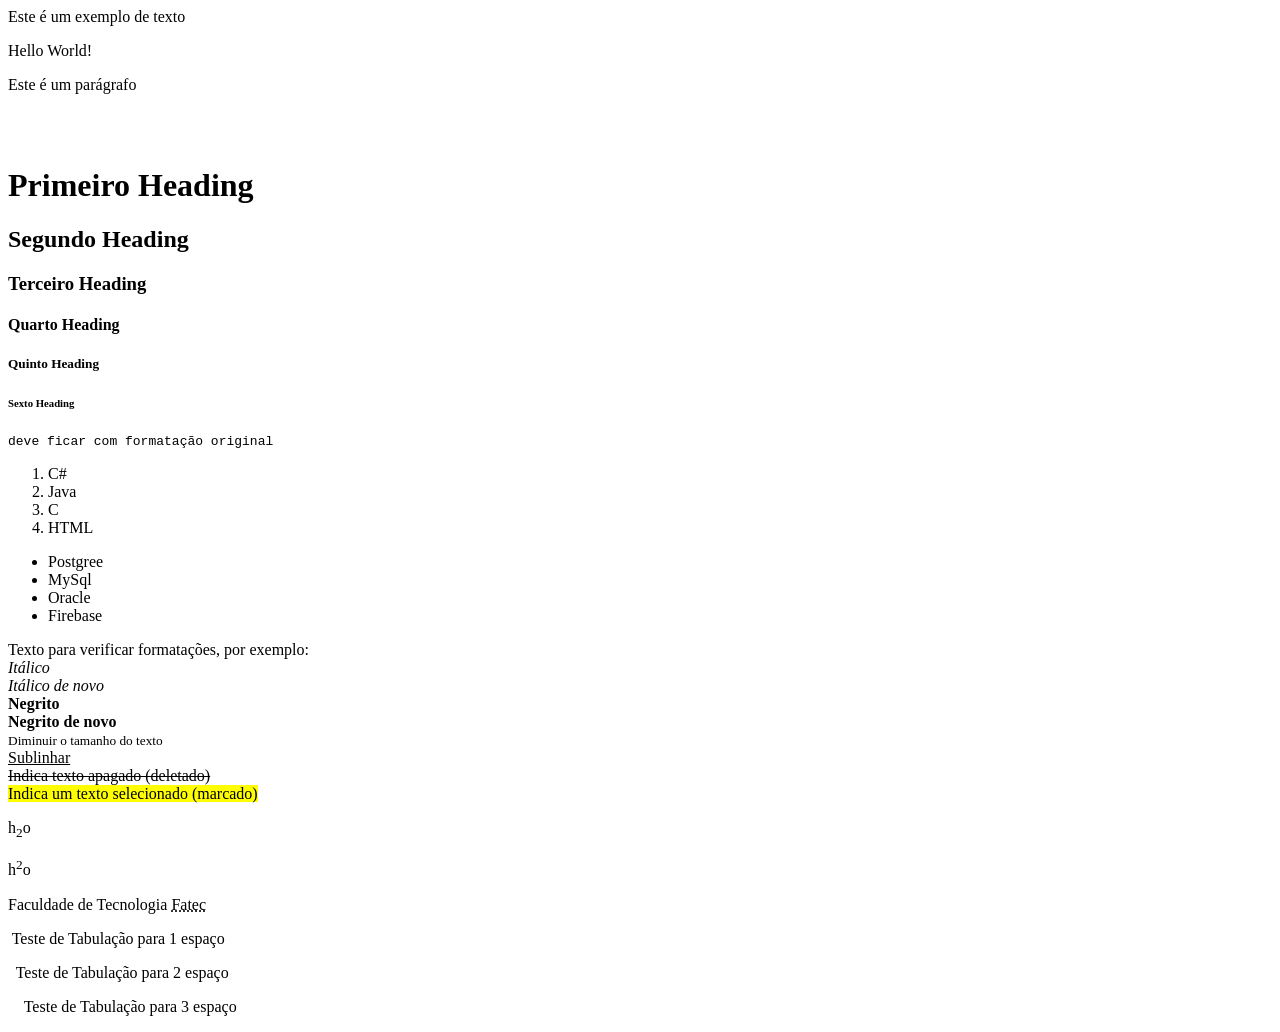
<file: Atividade 1/index.html>
<!DOCTYPE html>
<html lang="pt-br">

<head>
    <meta charset="UTF-8" />

    <meta name="viewport" content="width=device-width, initial-scale=1.0" />
    <meta name="author" content="Eduardo" />
    <meta name="description" content="Página da web" />
    <meta name="keywords" content="sites, web, html" />
    <title>Minha Primeira página</title>
</head>

<body>
    Este é um exemplo de texto
    <p>Hello World!</p>
    <p>Este é um parágrafo</p>

    <br>
    <br>
    <!-- comentário -->
    <!--  -->
    <h1>Primeiro Heading</h1>
    <h2>Segundo Heading</h2>
    <h3>Terceiro Heading</h3>
    <h4>Quarto Heading</h4>
    <h5>Quinto Heading</h5>
    <h6>Sexto Heading</h6>

    <pre>deve ficar com formatação original</pre>
    <ol>
        <li>C#</li>
        <li>Java</li>
        <li>C</li>
        <li>HTML</li>
    </ol>

    <ul>
        <li>Postgree</li>
        <li>MySql</li>
        <li>Oracle</li>
        <li>Firebase</li>
    </ul>
    <p>Texto para verificar formatações,
        por exemplo: <br>
        <i>Itálico</i><br>
        <em>Itálico de novo</em><br>
        <b>Negrito</b><br>
        <strong>Negrito de novo</strong><br>
        <small>Diminuir o tamanho do texto</small><br>
        <u>Sublinhar</u><br>
        <del>Indica texto apagado (deletado)</del><br>
        <mark>Indica um texto selecionado (marcado)</mark><br>
        <p>h<sub>2</sub>o</p>
        <p>h<sup>2</sup>o</p>
        <p>Faculdade de Tecnologia
        <abbr title="Fatec Sorocaba">Fatec</abbr></p>

            <p>&nbsp;Teste de Tabulação para 1 espaço</p>
            <p>&ensp;Teste de Tabulação para 2 espaço</p>
            <p>&emsp;Teste de Tabulação para 3 espaço</p>

    </p>
</body>

</html>
</file>
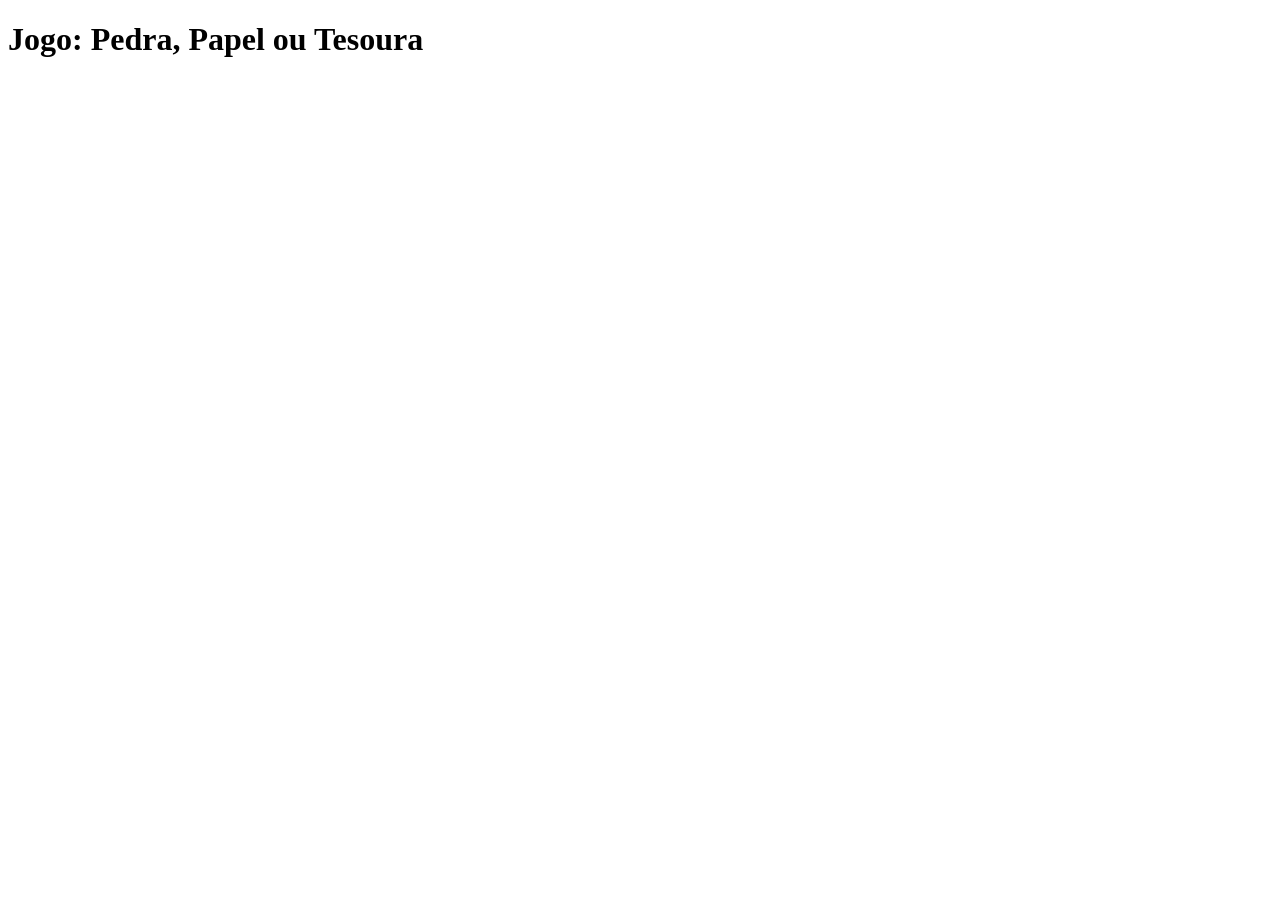
<file: Atividade 7/index.html>
<!DOCTYPE html>
<html lang="pt-BR">
<head>
    <meta charset="UTF-8">
    <title>Exercício - Pedra, Papel ou Tesoura</title>
</head>
<body>
    <h1>Jogo: Pedra, Papel ou Tesoura</h1>
    
    <script src="jogo.js"></script>
</body>
</html>
</file>
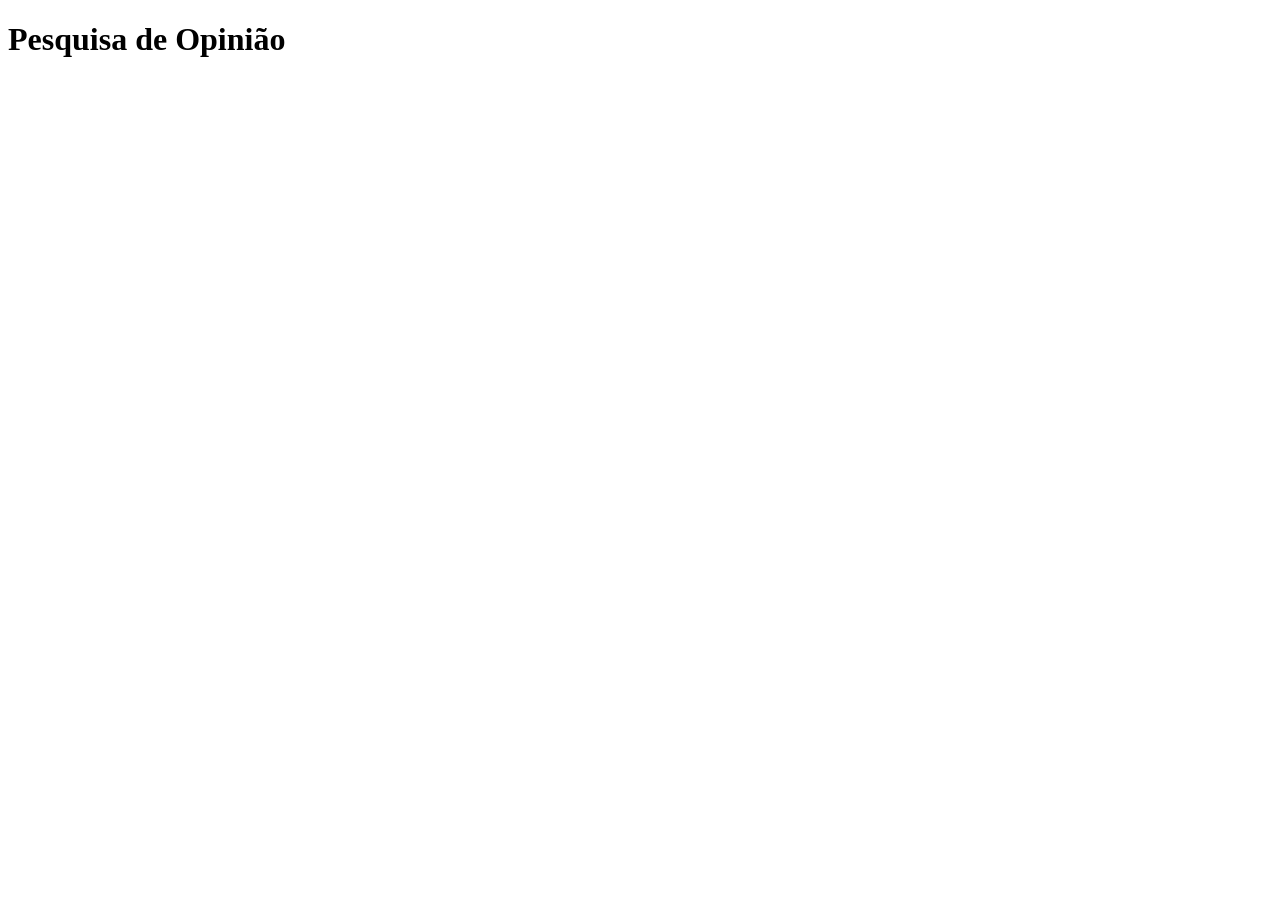
<file: Atividade 8/index.html>
<!DOCTYPE html>
<html lang="pt-BR">
<head>
    <meta charset="UTF-8">
    <title>Atividade 8</title>
</head>
<body>
    <h1>Pesquisa de Opinião</h1>
    
    <script src="Pesquisa.js"></script>
</body>
</html>
</file>
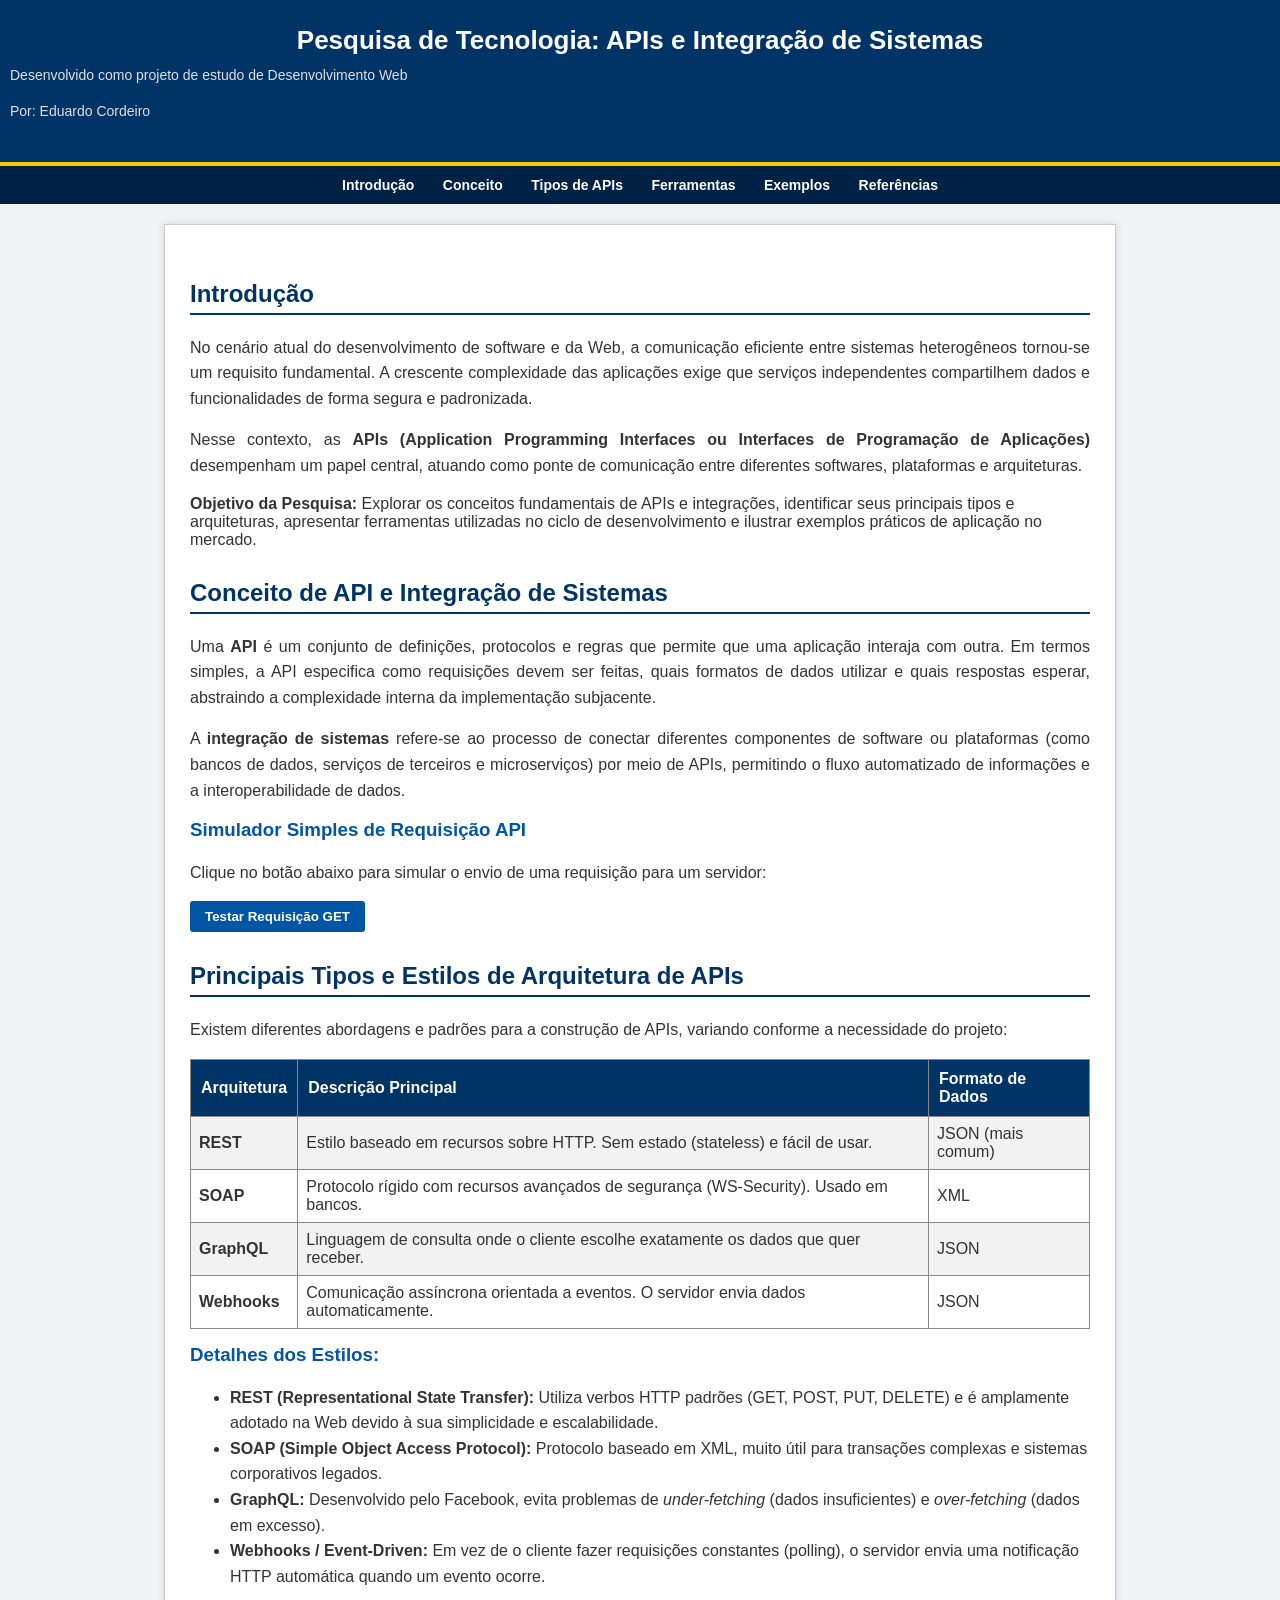
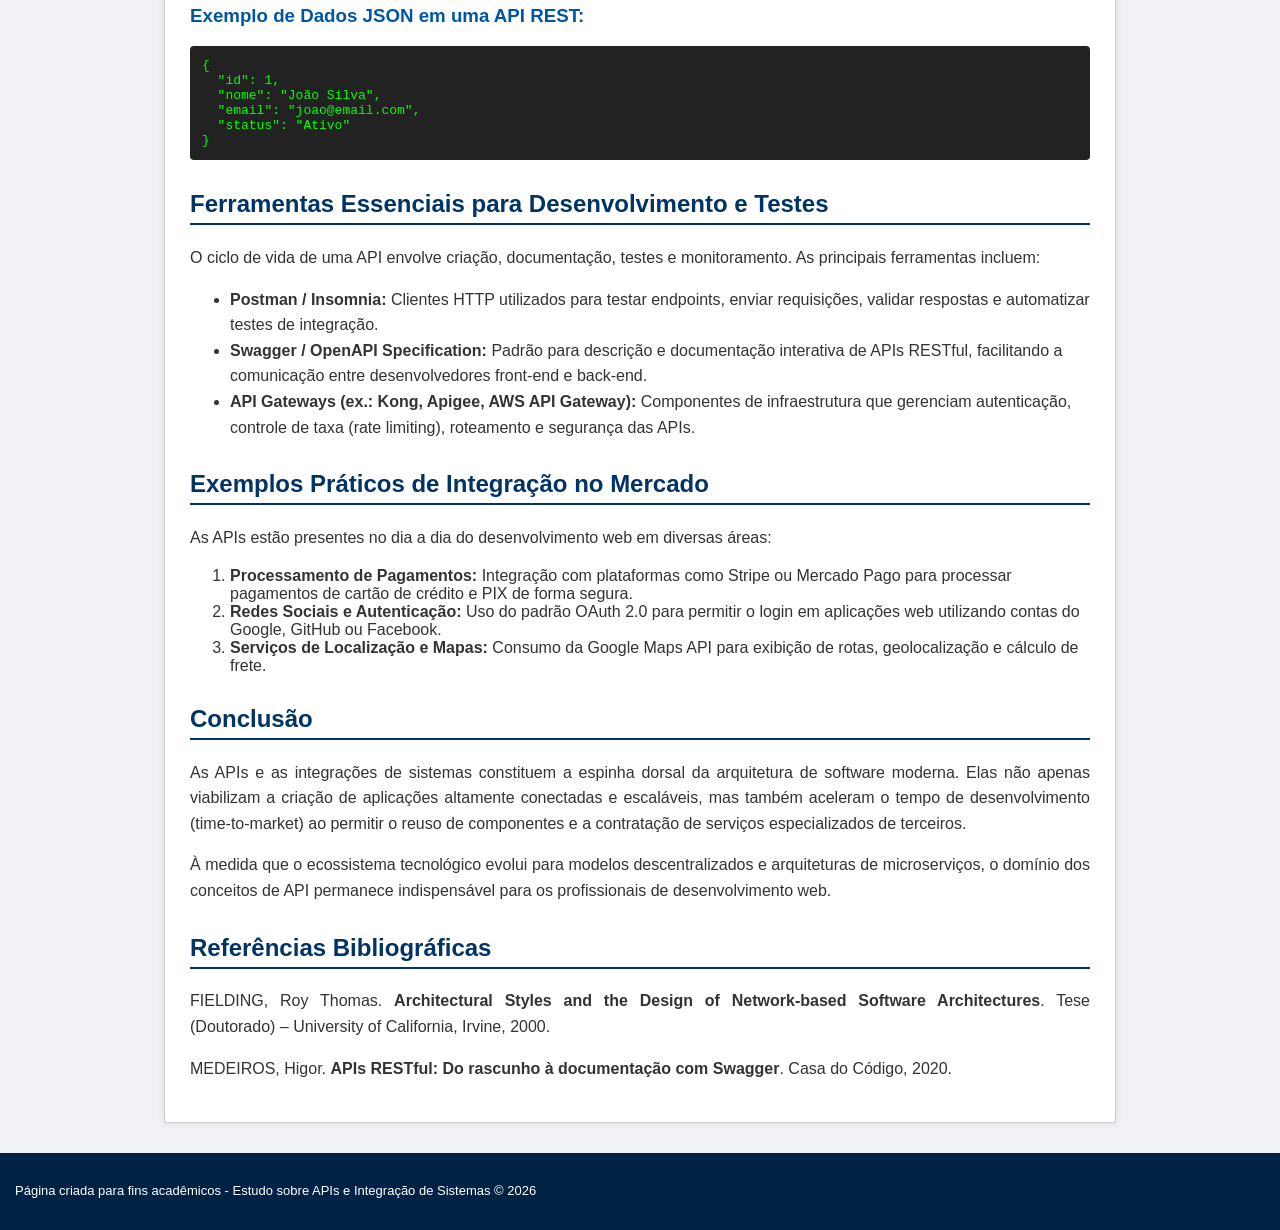
<file: Atividade 3/Site API's e Integração de Sistemas/index.html>
<head>
    <meta charset="UTF-8">
    <title>Trabalho de Pesquisa: APIs e Integrações</title>
    <!-- Vinculando o arquivo CSS separado -->
    <link rel="stylesheet" href="style.css">
</head>
<body>

    <header>
        <h1>Pesquisa de Tecnologia: APIs e Integração de Sistemas</h1>
        <p>Desenvolvido como projeto de estudo de Desenvolvimento Web</p>
        <p>Por: Eduardo Cordeiro</p>
    </header>

    <nav>
        <a href="#introducao">Introdução</a>
        <a href="#conceito">Conceito</a>
        <a href="#tipos">Tipos de APIs</a>
        <a href="#ferramentas">Ferramentas</a>
        <a href="#exemplos">Exemplos</a>
        <a href="#referencias">Referências</a>
    </nav>

    <div class="container">

        <!-- Introdução -->
        <section id="introducao">
            <h2>Introdução</h2>
            <p>
                No cenário atual do desenvolvimento de software e da Web, a comunicação eficiente entre sistemas heterogêneos tornou-se um requisito fundamental. A crescente complexidade das aplicações exige que serviços independentes compartilhem dados e funcionalidades de forma segura e padronizada.
            </p>
            <p>
                Nesse contexto, as <strong>APIs (Application Programming Interfaces ou Interfaces de Programação de Aplicações)</strong> desempenham um papel central, atuando como ponte de comunicação entre diferentes softwares, plataformas e arquiteturas.
            </p>
            <div class="box">
                <strong>Objetivo da Pesquisa:</strong> Explorar os conceitos fundamentais de APIs e integrações, identificar seus principais tipos e arquiteturas, apresentar ferramentas utilizadas no ciclo de desenvolvimento e ilustrar exemplos práticos de aplicação no mercado.
            </div>
        </section>

        <!-- Conceito -->
        <section id="conceito">
            <h2>Conceito de API e Integração de Sistemas</h2>
            <p>
                Uma <strong>API</strong> é um conjunto de definições, protocolos e regras que permite que uma aplicação interaja com outra. Em termos simples, a API especifica como requisições devem ser feitas, quais formatos de dados utilizar e quais respostas esperar, abstraindo a complexidade interna da implementação subjacente.
            </p>
            <p>
                A <strong>integração de sistemas</strong> refere-se ao processo de conectar diferentes componentes de software ou plataformas (como bancos de dados, serviços de terceiros e microserviços) por meio de APIs, permitindo o fluxo automatizado de informações e a interoperabilidade de dados.
            </p>
        </section>

        <div class="test-area">
            <h3>Simulador Simples de Requisição API</h3>
            <p>Clique no botão abaixo para simular o envio de uma requisição para um servidor:</p>
            <button onclick="simularRequisicao()">Testar Requisição GET</button>
            <p id="resultado-simulacao" style="font-weight: bold; color: #0056b3; margin-top: 10px;"></p>
        </div>

        <!-- Tipos e Arquiteturas -->
        <section id="tipos">
            <h2>Principais Tipos e Estilos de Arquitetura de APIs</h2>
            <p>Existem diferentes abordagens e padrões para a construção de APIs, variando conforme a necessidade do projeto:</p>

            <table>
                <tr>
                    <th>Arquitetura</th>
                    <th>Descrição Principal</th>
                    <th>Formato de Dados</th>
                </tr>
                <tr>
                    <td><strong>REST</strong></td>
                    <td>Estilo baseado em recursos sobre HTTP. Sem estado (stateless) e fácil de usar.</td>
                    <td>JSON (mais comum)</td>
                </tr>
                <tr>
                    <td><strong>SOAP</strong></td>
                    <td>Protocolo rígido com recursos avançados de segurança (WS-Security). Usado em bancos.</td>
                    <td>XML</td>
                </tr>
                <tr>
                    <td><strong>GraphQL</strong></td>
                    <td>Linguagem de consulta onde o cliente escolhe exatamente os dados que quer receber.</td>
                    <td>JSON</td>
                </tr>
                <tr>
                    <td><strong>Webhooks</strong></td>
                    <td>Comunicação assíncrona orientada a eventos. O servidor envia dados automaticamente.</td>
                    <td>JSON</td>
                </tr>
            </table>

            <h3>Detalhes dos Estilos:</h3>
            <ul>
                <li><strong>REST (Representational State Transfer):</strong> Utiliza verbos HTTP padrões (GET, POST, PUT, DELETE) e é amplamente adotado na Web devido à sua simplicidade e escalabilidade.</li>
                <li><strong>SOAP (Simple Object Access Protocol):</strong> Protocolo baseado em XML, muito útil para transações complexas e sistemas corporativos legados.</li>
                <li><strong>GraphQL:</strong> Desenvolvido pelo Facebook, evita problemas de <em>under-fetching</em> (dados insuficientes) e <em>over-fetching</em> (dados em excesso).</li>
                <li><strong>Webhooks / Event-Driven:</strong> Em vez de o cliente fazer requisições constantes (polling), o servidor envia uma notificação HTTP automática quando um evento ocorre.</li>
            </ul>

            <h3>Exemplo de Dados JSON em uma API REST:</h3>
            <pre>{
  "id": 1,
  "nome": "João Silva",
  "email": "joao@email.com",
  "status": "Ativo"
}</pre>
        </section>

        <!-- Ferramentas -->
        <section id="ferramentas">
            <h2>Ferramentas Essenciais para Desenvolvimento e Testes</h2>
            <p>O ciclo de vida de uma API envolve criação, documentação, testes e monitoramento. As principais ferramentas incluem:</p>

            <ul>
                <li><strong>Postman / Insomnia:</strong> Clientes HTTP utilizados para testar endpoints, enviar requisições, validar respostas e automatizar testes de integração.</li>
                <li><strong>Swagger / OpenAPI Specification:</strong> Padrão para descrição e documentação interativa de APIs RESTful, facilitando a comunicação entre desenvolvedores front-end e back-end.</li>
                <li><strong>API Gateways (ex.: Kong, Apigee, AWS API Gateway):</strong> Componentes de infraestrutura que gerenciam autenticação, controle de taxa (rate limiting), roteamento e segurança das APIs.</li>
            </ul>
        </section>

        <!-- Exemplos Práticos -->
        <section id="exemplos">
            <h2>Exemplos Práticos de Integração no Mercado</h2>
            <p>As APIs estão presentes no dia a dia do desenvolvimento web em diversas áreas:</p>

            <ol>
                <li><strong>Processamento de Pagamentos:</strong> Integração com plataformas como Stripe ou Mercado Pago para processar pagamentos de cartão de crédito e PIX de forma segura.</li>
                <li><strong>Redes Sociais e Autenticação:</strong> Uso do padrão OAuth 2.0 para permitir o login em aplicações web utilizando contas do Google, GitHub ou Facebook.</li>
                <li><strong>Serviços de Localização e Mapas:</strong> Consumo da Google Maps API para exibição de rotas, geolocalização e cálculo de frete.</li>
            </ol>
        </section>

        <!-- Conclusão -->
        <section>
            <h2>Conclusão</h2>
            <p>
                As APIs e as integrações de sistemas constituem a espinha dorsal da arquitetura de software moderna. Elas não apenas viabilizam a criação de aplicações altamente conectadas e escaláveis, mas também aceleram o tempo de desenvolvimento (time-to-market) ao permitir o reuso de componentes e a contratação de serviços especializados de terceiros.
            </p>
            <p>
                À medida que o ecossistema tecnológico evolui para modelos descentralizados e arquiteturas de microserviços, o domínio dos conceitos de API permanece indispensável para os profissionais de desenvolvimento web.
            </p>
        </section>

        <!-- Referências -->
        <section id="referencias">
            <h2>Referências Bibliográficas</h2>
            <p>
                FIELDING, Roy Thomas. <strong>Architectural Styles and the Design of Network-based Software Architectures</strong>. Tese (Doutorado) – University of California, Irvine, 2000.
            </p>
            <p>
                MEDEIROS, Higor. <strong>APIs RESTful: Do rascunho à documentação com Swagger</strong>. Casa do Código, 2020.
            </p>
        </section>

    </div>

    <script>
        function simularRequisicao() {
            var resultado = document.getElementById("resultado-simulacao");
            resultado.innerHTML = "Carregando dados da API...";
            
            setTimeout(function() {
                resultado.innerHTML = "Resposta do Servidor: Status 200 OK - Dados recebidos com sucesso!";
            }, 1000);
        }
    </script>

    <footer>
        <p>Página criada para fins acadêmicos - Estudo sobre APIs e Integração de Sistemas &copy; 2026</p>
    </footer>

</body>
</html>
</file>
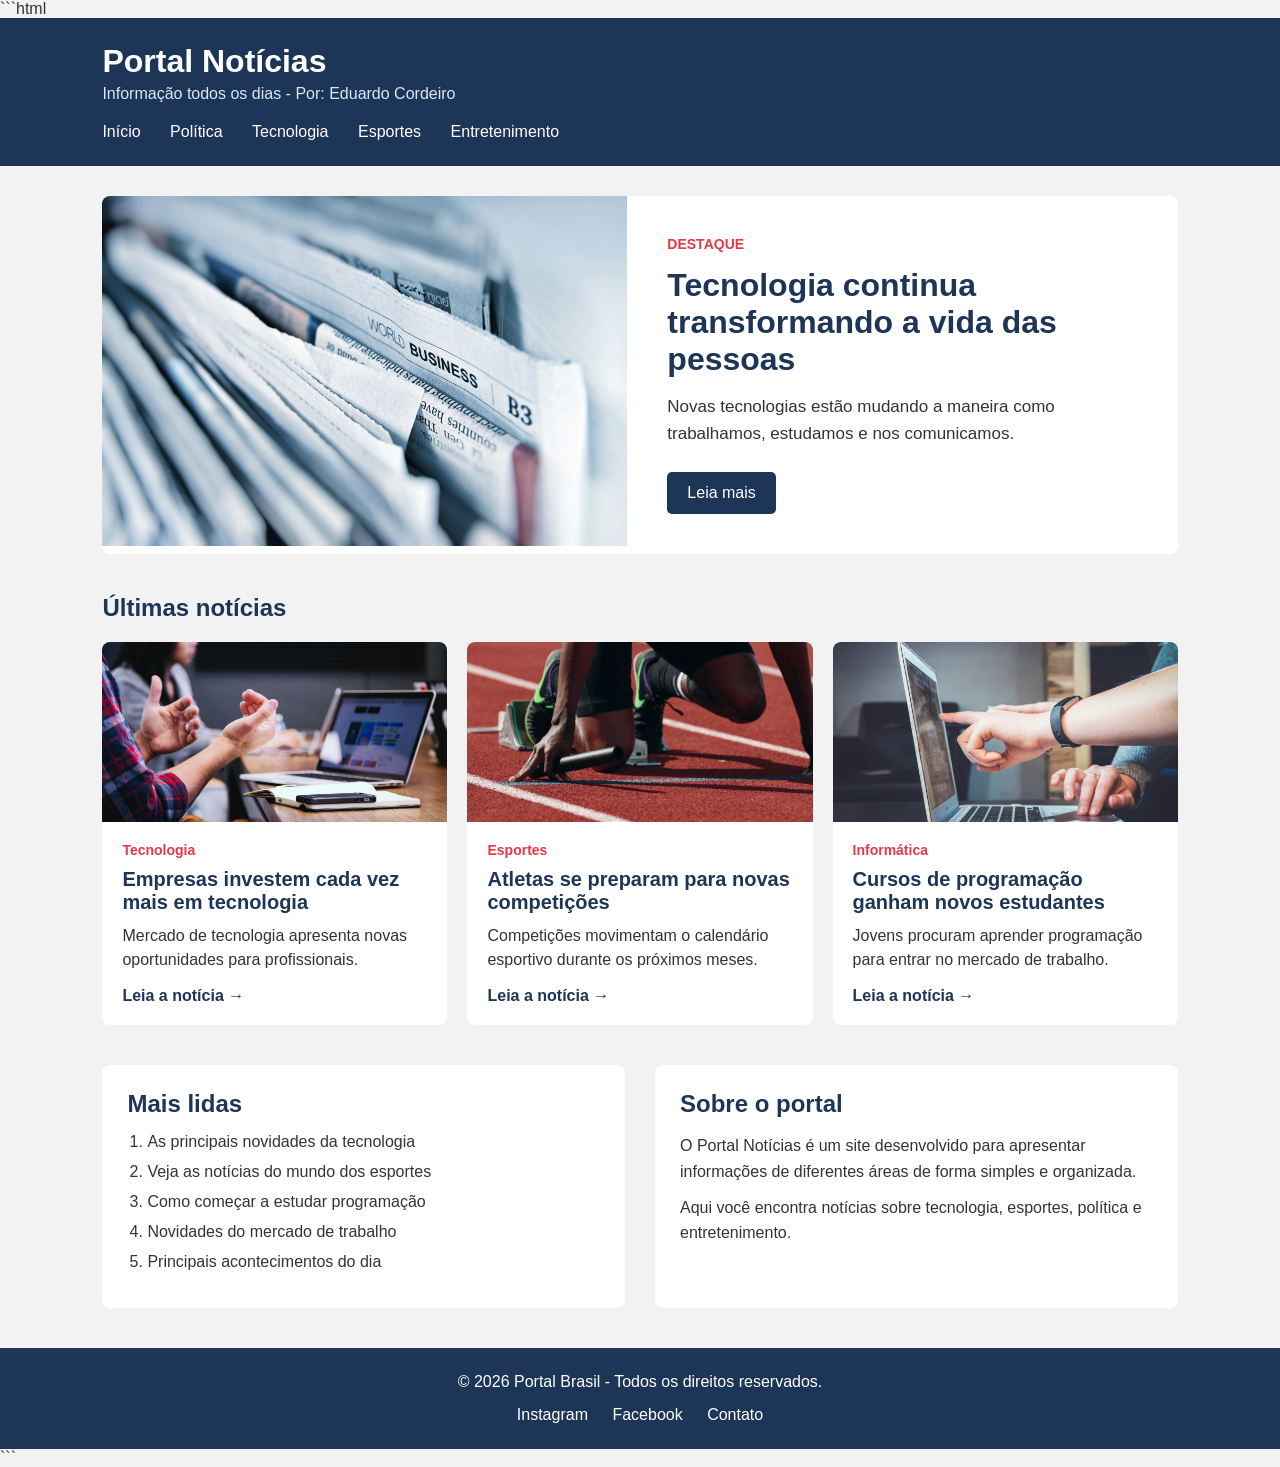
<file: Atividade 4/site - ativd. 4/index.html>
```html
<!DOCTYPE html>
<html lang="pt-BR">

<head>
    <meta charset="UTF-8">
    <meta name="viewport" content="width=device-width, initial-scale=1.0">
    <title>Portal Brasil</title>

    <link rel="stylesheet" href="style.css">
</head>

<body>

    <!-- Cabeçalho -->
    <header>

        <div class="logo">
            <h1>Portal Notícias</h1>
            <p>Informação todos os dias - Por: Eduardo Cordeiro</p>
        </div>

        <nav>
            <a href="#">Início</a>
            <a href="#">Política</a>
            <a href="#">Tecnologia</a>
            <a href="#">Esportes</a>
            <a href="#">Entretenimento</a>
        </nav>

    </header>


    <!-- Conteúdo principal -->
    <main>

        <!-- Notícia principal -->
        <section class="destaque">

            <img src="images/img1.jpg" alt="Jornal e notícias">

            <div class="destaque-texto">

                <span>DESTAQUE</span>

                <h2>
                    Tecnologia continua transformando a vida das pessoas
                </h2>

                <p>
                    Novas tecnologias estão mudando a maneira como
                    trabalhamos, estudamos e nos comunicamos.
                </p>

                <a href="#" class="botao">Leia mais</a>

            </div>

        </section>


        <!-- Últimas notícias -->
        <section class="noticias">

            <h2>Últimas notícias</h2>

            <div class="lista-noticias">

                <!-- Notícia 1 -->
                <article class="card">

                    <img src="images/img2.jpg" alt="Pessoas trabalhando">

                    <div class="card-conteudo">

                        <span>Tecnologia</span>

                        <h3>
                            Empresas investem cada vez mais em tecnologia
                        </h3>

                        <p>
                            Mercado de tecnologia apresenta novas oportunidades
                            para profissionais.
                        </p>

                        <a href="#">Leia a notícia →</a>

                    </div>

                </article>


                <!-- Notícia 2 -->
                <article class="card">

                    <img src="images/img3.jpg" alt="Atleta correndo">

                    <div class="card-conteudo">

                        <span>Esportes</span>

                        <h3>
                            Atletas se preparam para novas competições
                        </h3>

                        <p>
                            Competições movimentam o calendário esportivo
                            durante os próximos meses.
                        </p>

                        <a href="#">Leia a notícia →</a>

                    </div>

                </article>


                <!-- Notícia 3 -->
                <article class="card">

                    <img src="images/img4.jpg" alt="Computador">

                    <div class="card-conteudo">

                        <span>Informática</span>

                        <h3>
                            Cursos de programação ganham novos estudantes
                        </h3>

                        <p>
                            Jovens procuram aprender programação para entrar
                            no mercado de trabalho.
                        </p>

                        <a href="#">Leia a notícia →</a>

                    </div>

                </article>

            </div>

        </section>


        <!-- Área de informações -->
        <section class="informacoes">

            <div>

                <h2>Mais lidas</h2>

                <ol>
                    <li>As principais novidades da tecnologia</li>
                    <li>Veja as notícias do mundo dos esportes</li>
                    <li>Como começar a estudar programação</li>
                    <li>Novidades do mercado de trabalho</li>
                    <li>Principais acontecimentos do dia</li>
                </ol>

            </div>


            <div>

                <h2>Sobre o portal</h2>

                <p>
                    O Portal Notícias é um site desenvolvido para
                    apresentar informações de diferentes áreas de forma
                    simples e organizada.
                </p>

                <p>
                    Aqui você encontra notícias sobre tecnologia,
                    esportes, política e entretenimento.
                </p>

            </div>

        </section>

    </main>


    <!-- Rodapé -->
    <footer>

        <p>
            &copy; 2026 Portal Brasil - Todos os direitos reservados.
        </p>

        <div>
            <a href="#">Instagram</a>
            <a href="#">Facebook</a>
            <a href="#">Contato</a>
        </div>

    </footer>

</body>

</html>
```
</file>
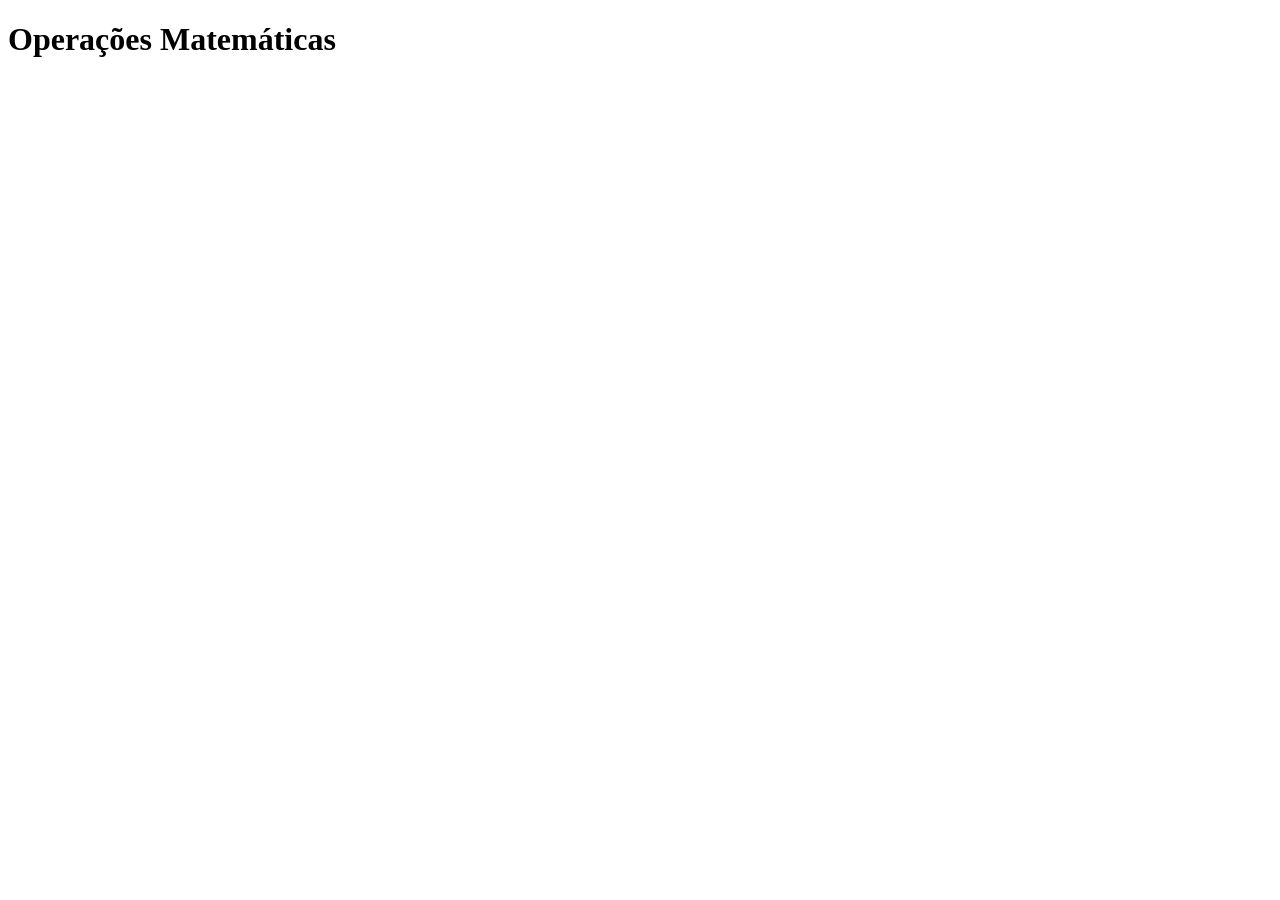
<file: Atividade 6/indexOp.html>
<!DOCTYPE html>
<html lang="pt-BR">
<head>
    <meta charset="UTF-8">
    <title>Exercício - Operações</title>
</head>
<body>
    <h1>Operações Matemáticas</h1>
    
    <script src="operacoes.js"></script>
</body>
</html>
</file>
<file: Atividade 3/Site API's e Integração de Sistemas/style.css>
body {
    font-family: Arial, Helvetica, sans-serif;
    background-color: #f0f2f5;
    color: #333333;
    margin: 0;
    padding: 0;
}

header {
    background-color: #003366;
    color: white;
    text-align: center;
    padding: 25px 10px;
    border-bottom: 4px solid #ffcc00;
}

header h1 {
    margin: 0;
    font-size: 26px;
}

header p {
    margin-top: 8px;
    font-size: 14px;
    color: #e0e0e0;
}

nav {
    background-color: #002244;
    text-align: center;
    padding: 10px;
}

nav a {
    color: white;
    text-decoration: none;
    margin: 0 12px;
    font-weight: bold;
    font-size: 14px;
}

nav a:hover {
    color: #ffcc00;
    text-decoration: underline;
}

.container {
    width: 80%;
    max-width: 900px;
    margin: 20px auto;
    background-color: white;
    padding: 25px;
    border: 1px solid #cccccc;
    box-shadow: 0px 0px 8px rgba(0,0,0,0.1);
}

h2 {
    color: #003366;
    border-bottom: 2px solid #003366;
    padding-bottom: 5px;
    margin-top: 30px;
}

h3 {
    color: #0055a5;
    margin-top: 15px;
}

p {
    line-height: 1.6;
    text-align: justify;
}

ul {
    line-height: 1.6;
}

.box-arquitetura {
    background-color: #f9f9f9;
    border-left: 4px solid #0055a5;
    padding: 12px;
    margin-bottom: 15px;
}

.box-exemplo {
    background-color: #eef6ff;
    border: 1px solid #b6d4fe;
    padding: 15px;
    margin: 15px 0;
}

pre {
    background-color: #222222;
    color: #00ff00;
    padding: 12px;
    border-radius: 4px;
    overflow-x: auto;
    font-family: "Courier New", Courier, monospace;
    font-size: 13px;
}

table {
    width: 100%;
    border-collapse: collapse;
    margin-top: 15px;
}

table, th, td {
    border: 1px solid #888888;
}

th {
    background-color: #003366;
    color: white;
    padding: 10px;
    text-align: left;
}

td {
    padding: 8px;
}

tr:nth-child(even) {
    background-color: #f2f2f2;
}

.teste-box {
    background-color: #f8f9fa;
    border: 2px dashed #003366;
    padding: 15px;
    margin-top: 15px;
}

button {
    background-color: #0055a5;
    color: white;
    border: none;
    padding: 8px 15px;
    cursor: pointer;
    font-weight: bold;
    border-radius: 3px;
}

button:hover {
    background-color: #003366;
}

footer {
    background-color: #002244;
    color: white;
    text-align: center;
    padding: 15px;
    margin-top: 30px;
    font-size: 13px;
}
</file>
<file: Atividade 4/site - ativd. 4/style.css>
/* Configurações gerais */

* {
    margin: 0;
    padding: 0;
    box-sizing: border-box;
}

body {
    font-family: Arial, Helvetica, sans-serif;
    background-color: #f2f2f2;
    color: #333;
}


/* Cabeçalho */

header {
    background-color: #1d3557;
    color: white;
    padding: 25px 8%;
}

.logo h1 {
    font-size: 32px;
    margin-bottom: 5px;
}

.logo p {
    color: #dbe7f5;
}


/* Menu */

nav {
    margin-top: 20px;
}

nav a {
    color: white;
    text-decoration: none;
    margin-right: 25px;
    font-size: 16px;
}

nav a:hover {
    text-decoration: underline;
}


/* Conteúdo principal */

main {
    width: 84%;
    max-width: 1200px;
    margin: 30px auto;
}


/* Notícia em destaque */

.destaque {
    background-color: white;
    display: flex;
    margin-bottom: 40px;
    border-radius: 8px;
    overflow: hidden;
}

.destaque img {
    width: 50%;
    height: 350px;
    object-fit: cover;
}

.destaque-texto {
    padding: 40px;
}

.destaque-texto span {
    color: #e63946;
    font-weight: bold;
    font-size: 14px;
}

.destaque-texto h2 {
    font-size: 32px;
    margin: 15px 0;
    color: #1d3557;
}

.destaque-texto p {
    font-size: 17px;
    line-height: 1.6;
    margin-bottom: 25px;
}

.botao {
    display: inline-block;
    background-color: #1d3557;
    color: white;
    text-decoration: none;
    padding: 12px 20px;
    border-radius: 5px;
}

.botao:hover {
    background-color: #457b9d;
}


/* Título das notícias */

.noticias h2 {
    color: #1d3557;
    margin-bottom: 20px;
}


/* Cards */

.lista-noticias {
    display: flex;
    gap: 20px;
}

.card {
    background-color: white;
    width: 33.33%;
    border-radius: 8px;
    overflow: hidden;
}

.card img {
    width: 100%;
    height: 180px;
    object-fit: cover;
}

.card-conteudo {
    padding: 20px;
}

.card-conteudo span {
    color: #e63946;
    font-size: 14px;
    font-weight: bold;
}

.card-conteudo h3 {
    color: #1d3557;
    margin: 10px 0;
    font-size: 20px;
}

.card-conteudo p {
    line-height: 1.5;
    margin-bottom: 15px;
}

.card-conteudo a {
    color: #1d3557;
    text-decoration: none;
    font-weight: bold;
}

.card-conteudo a:hover {
    text-decoration: underline;
}


/* Área de informações */

.informacoes {
    display: flex;
    gap: 30px;
    margin-top: 40px;
}

.informacoes > div {
    background-color: white;
    padding: 25px;
    width: 50%;
    border-radius: 8px;
}

.informacoes h2 {
    color: #1d3557;
    margin-bottom: 15px;
}

.informacoes ol {
    padding-left: 20px;
}

.informacoes li {
    margin-bottom: 12px;
}

.informacoes p {
    line-height: 1.6;
    margin-bottom: 10px;
}


/* Rodapé */

footer {
    background-color: #1d3557;
    color: white;
    text-align: center;
    padding: 25px;
    margin-top: 40px;
}

footer p {
    margin-bottom: 15px;
}

footer a {
    color: white;
    text-decoration: none;
    margin: 0 10px;
}

footer a:hover {
    text-decoration: underline;
}


/* Responsividade */

@media (max-width: 768px) {

    .destaque {
        display: block;
    }

    .destaque img {
        width: 100%;
        height: 250px;
    }

    .destaque-texto h2 {
        font-size: 25px;
    }

    .lista-noticias {
        display: block;
    }

    .card {
        width: 100%;
        margin-bottom: 20px;
    }

    .informacoes {
        display: block;
    }

    .informacoes > div {
        width: 100%;
        margin-bottom: 20px;
    }

    nav a {
        display: inline-block;
        margin-bottom: 10px;
    }
}
</file>
